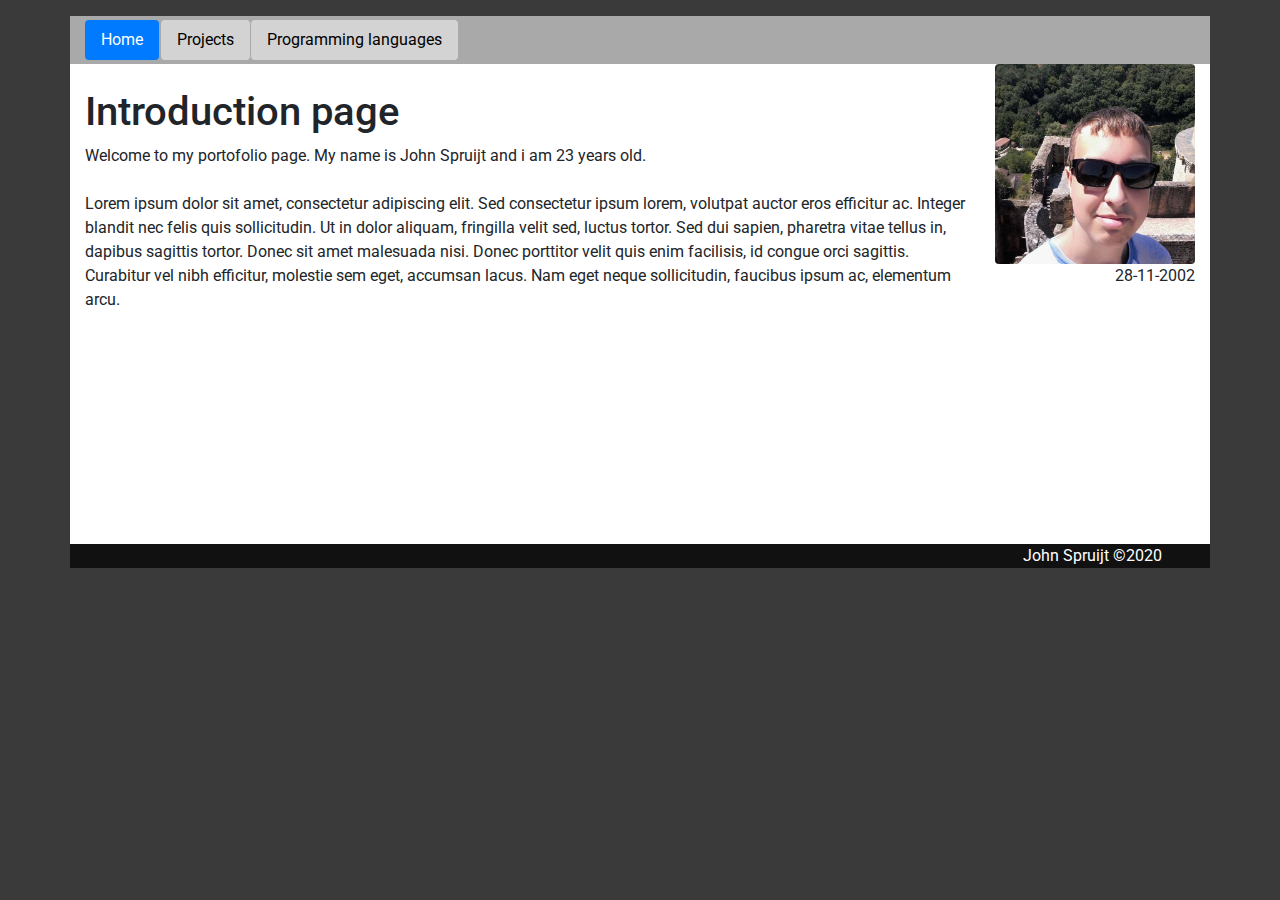
<file: index.html>
<!--John Spruijt ©2020-->
<!DOCTYPE html>
<html lang="en">
<head>
    <meta charset="UTF-8">
    <meta name="viewport" content="width=device-width, initial-scale=1.0">
    <meta http-equiv="X-UA-Compatible" content="ie=edge">
    <link href="https://fonts.googleapis.com/css?family=Roboto&display=swap" rel="stylesheet"> 
    <link rel="stylesheet" href="https://stackpath.bootstrapcdn.com/bootstrap/4.3.1/css/bootstrap.min.css" integrity="sha384-ggOyR0iXCbMQv3Xipma34MD+dH/1fQ784/j6cY/iJTQUOhcWr7x9JvoRxT2MZw1T" crossorigin="anonymous">
    <link rel="stylesheet" href="styles/style.css">
    <title>John Spruijt - portofolio</title>
</head>
<body>
    <nav class="container">
        <ul class="nav nav-pills">
        <li class="nav-item">
          <a class="nav-link active" href="">Home</a>
        </li>
        <li class="nav-item">
          <a class="nav-link" href="projects.html">Projects</a>
        </li>
        <li class="nav-item">
          <a class="nav-link" href="languages.html">Programming languages</a>
        </li>
      </ul>
    </nav>

    <main id="main" class="container">
        <div class="imageDivR">
            <img src="img/me.jpg" id="me" class="rounded float-right" alt="picture of me">
            <a style="float: right;" id="meTxt" class="subText">28-11-2002</a>
        </div>
        <div id="text">
          <h1 id="title">Introduction page</h1> <a class="mobileWhiteSpace"><br></a>
        <p id="introTxt">Welcome to my portofolio page. My name is John Spruijt and i am <a id="insertAge">age</a> years old.<br> <br>
          Lorem ipsum dolor sit amet, consectetur adipiscing elit. Sed consectetur ipsum lorem, volutpat auctor eros efficitur ac. Integer blandit nec felis quis sollicitudin. Ut in dolor aliquam, fringilla velit sed, luctus tortor. Sed dui sapien, pharetra vitae tellus in, dapibus sagittis tortor. Donec sit amet malesuada nisi. Donec porttitor velit quis enim facilisis, id congue orci sagittis. Curabitur vel nibh efficitur, molestie sem eget, accumsan lacus. Nam eget neque sollicitudin, faucibus ipsum ac, elementum arcu.</p>
        </div>
    </main>
    <footer id="footer" class="container">
      John Spruijt ©2020
    </footer>
<script src="https://code.jquery.com/jquery-3.4.1.slim.min.js" integrity="sha384-J6qa4849blE2+poT4WnyKhv5vZF5SrPo0iEjwBvKU7imGFAV0wwj1yYfoRSJoZ+n" crossorigin="anonymous"></script>
<script src="https://cdn.jsdelivr.net/npm/popper.js@1.16.0/dist/umd/popper.min.js" integrity="sha384-Q6E9RHvbIyZFJoft+2mJbHaEWldlvI9IOYy5n3zV9zzTtmI3UksdQRVvoxMfooAo" crossorigin="anonymous"></script>
<script src="https://stackpath.bootstrapcdn.com/bootstrap/4.4.1/js/bootstrap.min.js" integrity="sha384-wfSDF2E50Y2D1uUdj0O3uMBJnjuUD4Ih7YwaYd1iqfktj0Uod8GCExl3Og8ifwB6" crossorigin="anonymous"></script>
<script src="age.js"></script>
</body>
</html>
</file>
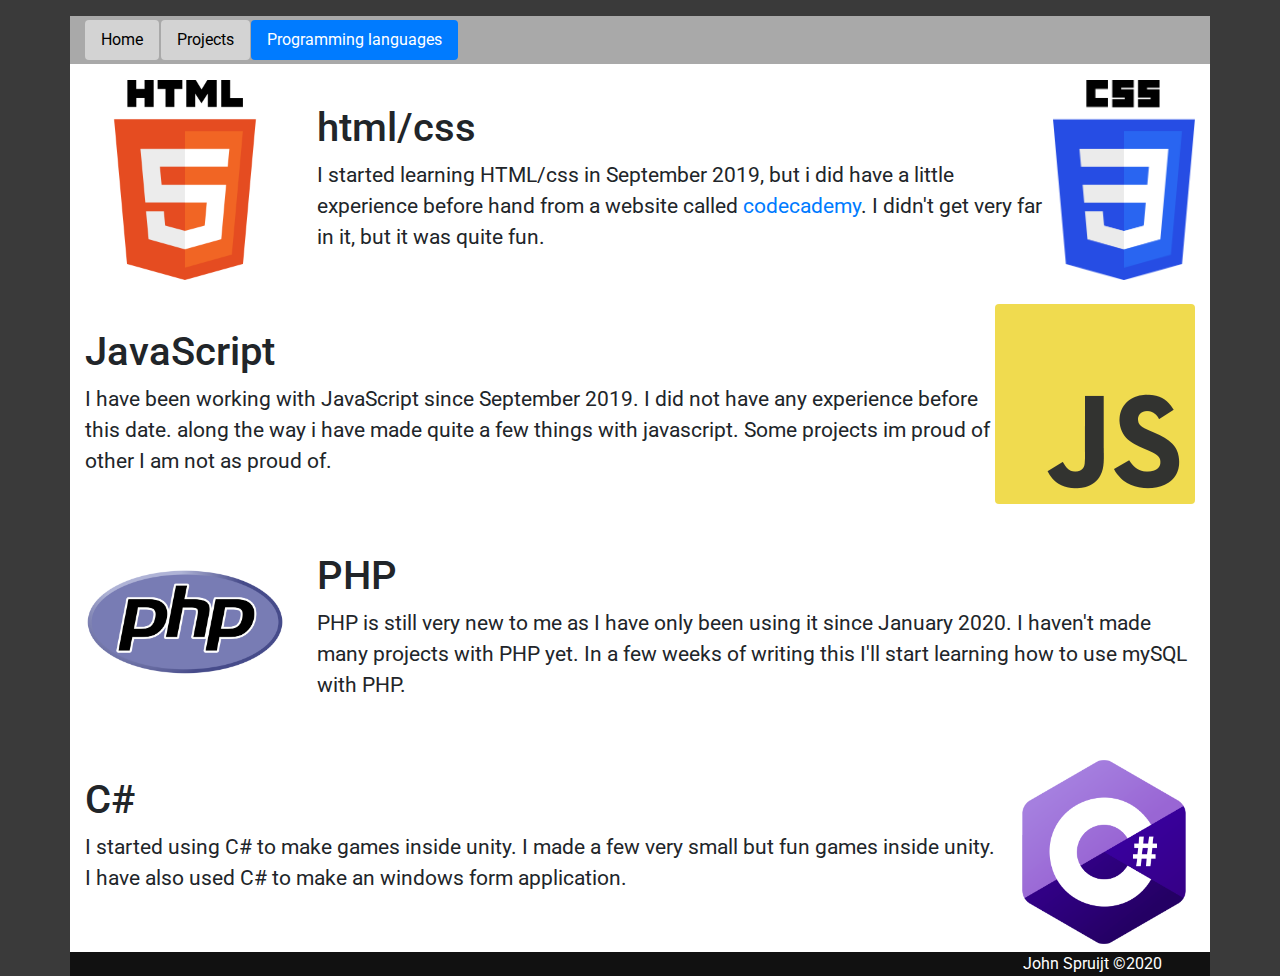
<file: languages.html>
<!--John Spruijt ©2020-->
<!DOCTYPE html>
<html lang="en">
<head>
    <meta charset="UTF-8">
    <meta name="viewport" content="width=device-width, initial-scale=1.0">
    <meta http-equiv="X-UA-Compatible" content="ie=edge">
    <link href="https://fonts.googleapis.com/css?family=Roboto&display=swap" rel="stylesheet"> 
    <link rel="stylesheet" href="https://stackpath.bootstrapcdn.com/bootstrap/4.3.1/css/bootstrap.min.css" integrity="sha384-ggOyR0iXCbMQv3Xipma34MD+dH/1fQ784/j6cY/iJTQUOhcWr7x9JvoRxT2MZw1T" crossorigin="anonymous">
    <link rel="stylesheet" href="styles/style.css">
    <title>portofolio projects</title>
</head>
<body>
    <nav class="container">
        <ul class="nav nav-pills">
        <li class="nav-item">
          <a class="nav-link" href="index.html">Home</a>
        </li>
        <li class="nav-item">
          <a class="nav-link" href="projects.html">Projects</a>
        </li>
        <li class="nav-item">
          <a class="nav-link active" href="languages.html">Programming languages</a>
        </li>
      </ul>
    </nav>
    <main class="container">

      <div id="language1">
        <div class="imageDivL">
            <img src="img/HTML5_logo.png" class="rounded float-left" alt="HTML">
        </div>
        <div class="imageDivR">
          <img src="img/CSS3_logo.png" class="rounded float-right" alt="CSS">
      </div>
        <h1>html/css</h1>
        <p>I started learning HTML/css in September 2019, but i did have a little experience before hand from a website called <a href="https://www.codecademy.com/">codecademy</a>. I didn't get very far in it, but it was quite fun.</p>
    </div>

    <div id="language2">
      <div class="imageDivR">
          <img src="img/JavaScript_logo.png" class="rounded float-left" alt="HTML">
      </div>
      <h1>JavaScript</h1>
      <p>I have been working with JavaScript since September 2019. I did not have any experience before this date. along the way i have made quite a few things with javascript. Some projects im proud of other I am not as proud of.</p>
  </div>    

  <div id="language3">
    <div class="imageDivL">
        <img src="img/PHP-logo.png" class="rounded float-left" alt="HTML">
    </div>
    <h1>PHP</h1>
    <p>PHP is still very new to me as I have only been using it since January 2020. I haven't made many projects with PHP yet. In a few weeks of writing this I'll start learning how to use mySQL with PHP.</p>
</div> 
  
      <div id="language4">
        <div class="imageDivR">
            <img src="img/C_Sharp_logo.png" class="rounded float-left" alt="HTML">
        </div>
        <h1>C#</h1>
        <p>I started using C# to make games inside unity. I made a few very small but fun games inside unity. <br> I have also used C# to make an windows form application.</p>
    </div>

    </main>
    <footer id="footer" class="container">
      John Spruijt ©2020
    </footer>
<script src="https://code.jquery.com/jquery-3.4.1.slim.min.js" integrity="sha384-J6qa4849blE2+poT4WnyKhv5vZF5SrPo0iEjwBvKU7imGFAV0wwj1yYfoRSJoZ+n" crossorigin="anonymous"></script>
<script src="https://cdn.jsdelivr.net/npm/popper.js@1.16.0/dist/umd/popper.min.js" integrity="sha384-Q6E9RHvbIyZFJoft+2mJbHaEWldlvI9IOYy5n3zV9zzTtmI3UksdQRVvoxMfooAo" crossorigin="anonymous"></script>
<script src="https://stackpath.bootstrapcdn.com/bootstrap/4.4.1/js/bootstrap.min.js" integrity="sha384-wfSDF2E50Y2D1uUdj0O3uMBJnjuUD4Ih7YwaYd1iqfktj0Uod8GCExl3Og8ifwB6" crossorigin="anonymous"></script>
</body>
</html>
</file>
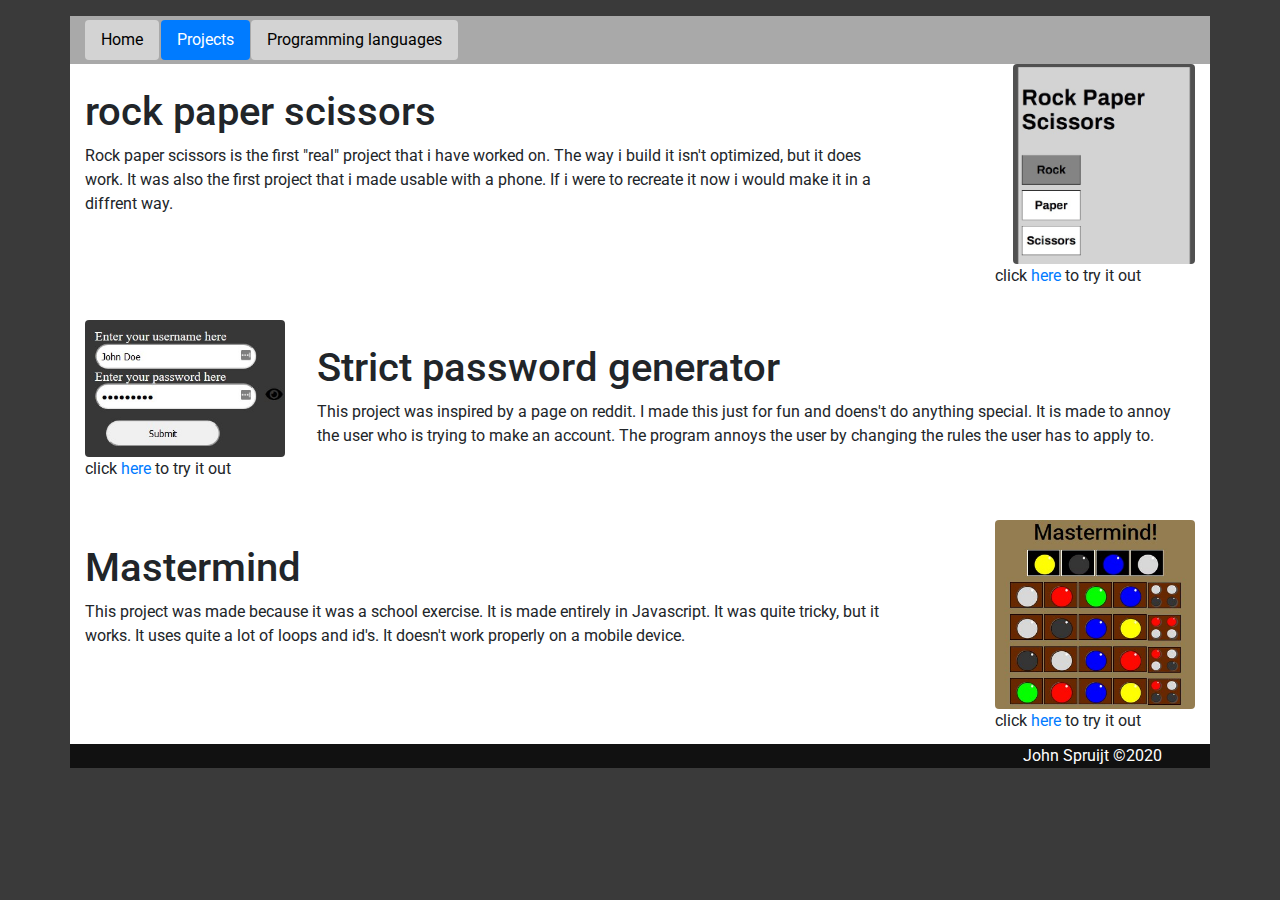
<file: projects.html>
<!--John Spruijt ©2020-->
<!DOCTYPE html>
<html lang="en">
<head>
    <meta charset="UTF-8">
    <meta name="viewport" content="width=device-width, initial-scale=1.0">
    <meta http-equiv="X-UA-Compatible" content="ie=edge">
    <link href="https://fonts.googleapis.com/css?family=Roboto&display=swap" rel="stylesheet"> 
    <link rel="stylesheet" href="https://stackpath.bootstrapcdn.com/bootstrap/4.3.1/css/bootstrap.min.css" integrity="sha384-ggOyR0iXCbMQv3Xipma34MD+dH/1fQ784/j6cY/iJTQUOhcWr7x9JvoRxT2MZw1T" crossorigin="anonymous">
    <link rel="stylesheet" href="../styles/style.css">
    <title>portofolio projects</title>
</head>
<body>
    <nav class="container">
        <ul class="nav nav-pills">
        <li class="nav-item">
          <a class="nav-link" href="index.html">Home</a>
        </li>
        <li class="nav-item">
          <a class="nav-link active" href="">Projects</a>
        </li>
        <li class="nav-item">
          <a class="nav-link" href="languages.html">Programming languages</a>
        </li>
      </ul>
    </nav>
    <main class="container">
        <div id="section1">
            <div class="imageDivR">
                <img src="../img/project1.jpg" class="rounded float-right" alt="project 1">
                <span class="subText">click <a href="http://www.johnspruijt.nl/rockpaperscissors">here</a> to try it out</span>
            </div>
            <h1>rock paper scissors</h1><a class="mobileWhiteSpace"><br></a>
            <p>Rock paper scissors is the first "real" project that i have worked on. The way i build it isn't optimized, but it does work. It was also the first project that i made usable with a phone. If i were to recreate it now i would make it in a diffrent way.</p>
        </div>
        <div id="section2">
            <div class="imageDivL">
                <img src="../img/project2.jpg" class="rounded float-left" alt="strict password generator">
                <span class="subTextL"> click <a href="http://www.johnspruijt.nl/strictpassword">here</a> to try it out</span>
            </div>
            <h1>Strict password generator</h1>
            <p>This project was inspired by a page on reddit. I made this just for fun and doens't do anything special. It is made to annoy the user who is trying to make an account. The program annoys the user by changing the rules the user has to apply to.</p>
        </div>
        <div id="section3" height="200px">
          <div class="imageDivR">
              <img src="../img/project3.jpg" class="rounded float-right" alt="project 3">
              <span class="subText">click <a href="http://www.johnspruijt.nl/mastermind">here</a> to try it out</span>
          </div><a class="mobileWhiteSpace"><br><br><br></a>
          <h1>Mastermind</h1><a class="mobileWhiteSpace"><br><br></a>
          <p>This project was made because it was a school exercise. It is made entirely in Javascript. It was quite tricky, but it works. It uses quite a lot of loops and id's. It doesn't work properly on a mobile device.</p>
      </div>
    </main>
    <footer id="footer" class="container">
      John Spruijt ©2020
    </footer>
<script src="https://code.jquery.com/jquery-3.4.1.slim.min.js" integrity="sha384-J6qa4849blE2+poT4WnyKhv5vZF5SrPo0iEjwBvKU7imGFAV0wwj1yYfoRSJoZ+n" crossorigin="anonymous"></script>
<script src="https://cdn.jsdelivr.net/npm/popper.js@1.16.0/dist/umd/popper.min.js" integrity="sha384-Q6E9RHvbIyZFJoft+2mJbHaEWldlvI9IOYy5n3zV9zzTtmI3UksdQRVvoxMfooAo" crossorigin="anonymous"></script>
<script src="https://stackpath.bootstrapcdn.com/bootstrap/4.4.1/js/bootstrap.min.js" integrity="sha384-wfSDF2E50Y2D1uUdj0O3uMBJnjuUD4Ih7YwaYd1iqfktj0Uod8GCExl3Og8ifwB6" crossorigin="anonymous"></script>
</body>
</html>
</file>
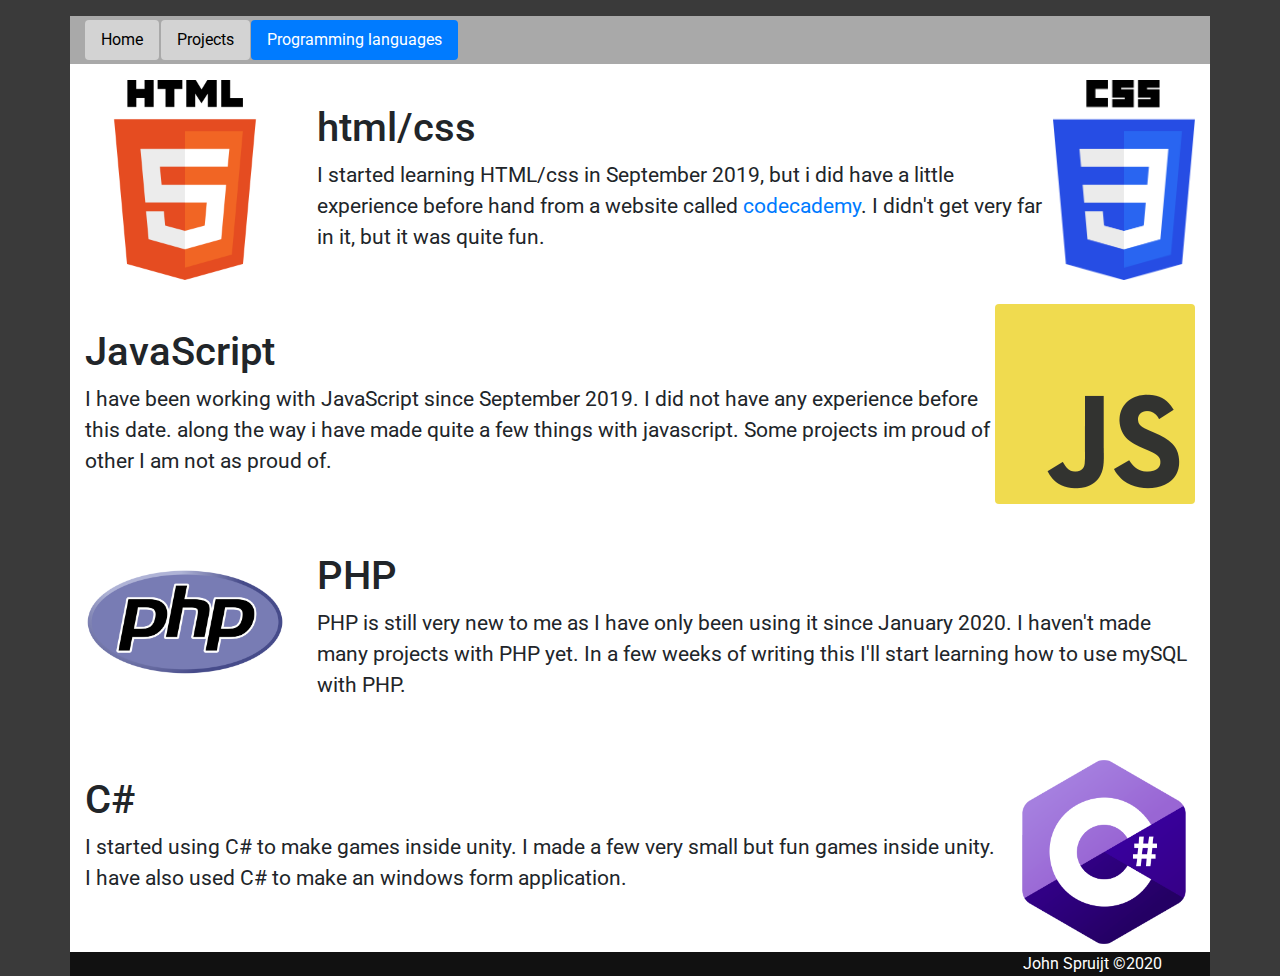
<file: pages/languages.html>
<!--John Spruijt ©2020-->
<!DOCTYPE html>
<html lang="en">
<head>
    <meta charset="UTF-8">
    <meta name="viewport" content="width=device-width, initial-scale=1.0">
    <meta http-equiv="X-UA-Compatible" content="ie=edge">
    <link href="https://fonts.googleapis.com/css?family=Roboto&display=swap" rel="stylesheet"> 
    <link rel="stylesheet" href="https://stackpath.bootstrapcdn.com/bootstrap/4.3.1/css/bootstrap.min.css" integrity="sha384-ggOyR0iXCbMQv3Xipma34MD+dH/1fQ784/j6cY/iJTQUOhcWr7x9JvoRxT2MZw1T" crossorigin="anonymous">
    <link rel="stylesheet" href="../styles/style.css">
    <title>portofolio projects</title>
</head>
<body>
    <nav class="container">
        <ul class="nav nav-pills">
        <li class="nav-item">
          <a class="nav-link" href="../index.html">Home</a>
        </li>
        <li class="nav-item">
          <a class="nav-link" href="projects.html">Projects</a>
        </li>
        <li class="nav-item">
          <a class="nav-link active" href="languages.html">Programming languages</a>
        </li>
      </ul>
    </nav>
    <main class="container">

      <div id="language1">
        <div class="imageDivL">
            <img src="../img/HTML5_logo.png" class="rounded float-left" alt="HTML">
        </div>
        <div class="imageDivR">
          <img src="../img/CSS3_logo.png" class="rounded float-right" alt="CSS">
      </div>
        <h1>html/css</h1>
        <p>I started learning HTML/css in September 2019, but i did have a little experience before hand from a website called <a href="https://www.codecademy.com/">codecademy</a>. I didn't get very far in it, but it was quite fun.</p>
    </div>

    <div id="language2">
      <div class="imageDivR">
          <img src="../img/JavaScript_logo.png" class="rounded float-left" alt="HTML">
      </div>
      <h1>JavaScript</h1>
      <p>I have been working with JavaScript since September 2019. I did not have any experience before this date. along the way i have made quite a few things with javascript. Some projects im proud of other I am not as proud of.</p>
  </div>    

  <div id="language3">
    <div class="imageDivL">
        <img src="../img/PHP-logo.png" class="rounded float-left" alt="HTML">
    </div>
    <h1>PHP</h1>
    <p>PHP is still very new to me as I have only been using it since January 2020. I haven't made many projects with PHP yet. In a few weeks of writing this I'll start learning how to use mySQL with PHP.</p>
</div> 
  
      <div id="language4">
        <div class="imageDivR">
            <img src="../img/C_Sharp_logo.png" class="rounded float-left" alt="HTML">
        </div>
        <h1>C#</h1>
        <p>I started using C# to make games inside unity. I made a few very small but fun games inside unity. <br> I have also used C# to make an windows form application.</p>
    </div>

    </main>
    <footer id="footer" class="container">
      John Spruijt ©2020
    </footer>
<script src="https://code.jquery.com/jquery-3.4.1.slim.min.js" integrity="sha384-J6qa4849blE2+poT4WnyKhv5vZF5SrPo0iEjwBvKU7imGFAV0wwj1yYfoRSJoZ+n" crossorigin="anonymous"></script>
<script src="https://cdn.jsdelivr.net/npm/popper.js@1.16.0/dist/umd/popper.min.js" integrity="sha384-Q6E9RHvbIyZFJoft+2mJbHaEWldlvI9IOYy5n3zV9zzTtmI3UksdQRVvoxMfooAo" crossorigin="anonymous"></script>
<script src="https://stackpath.bootstrapcdn.com/bootstrap/4.4.1/js/bootstrap.min.js" integrity="sha384-wfSDF2E50Y2D1uUdj0O3uMBJnjuUD4Ih7YwaYd1iqfktj0Uod8GCExl3Og8ifwB6" crossorigin="anonymous"></script>
</body>
</html>
</file>
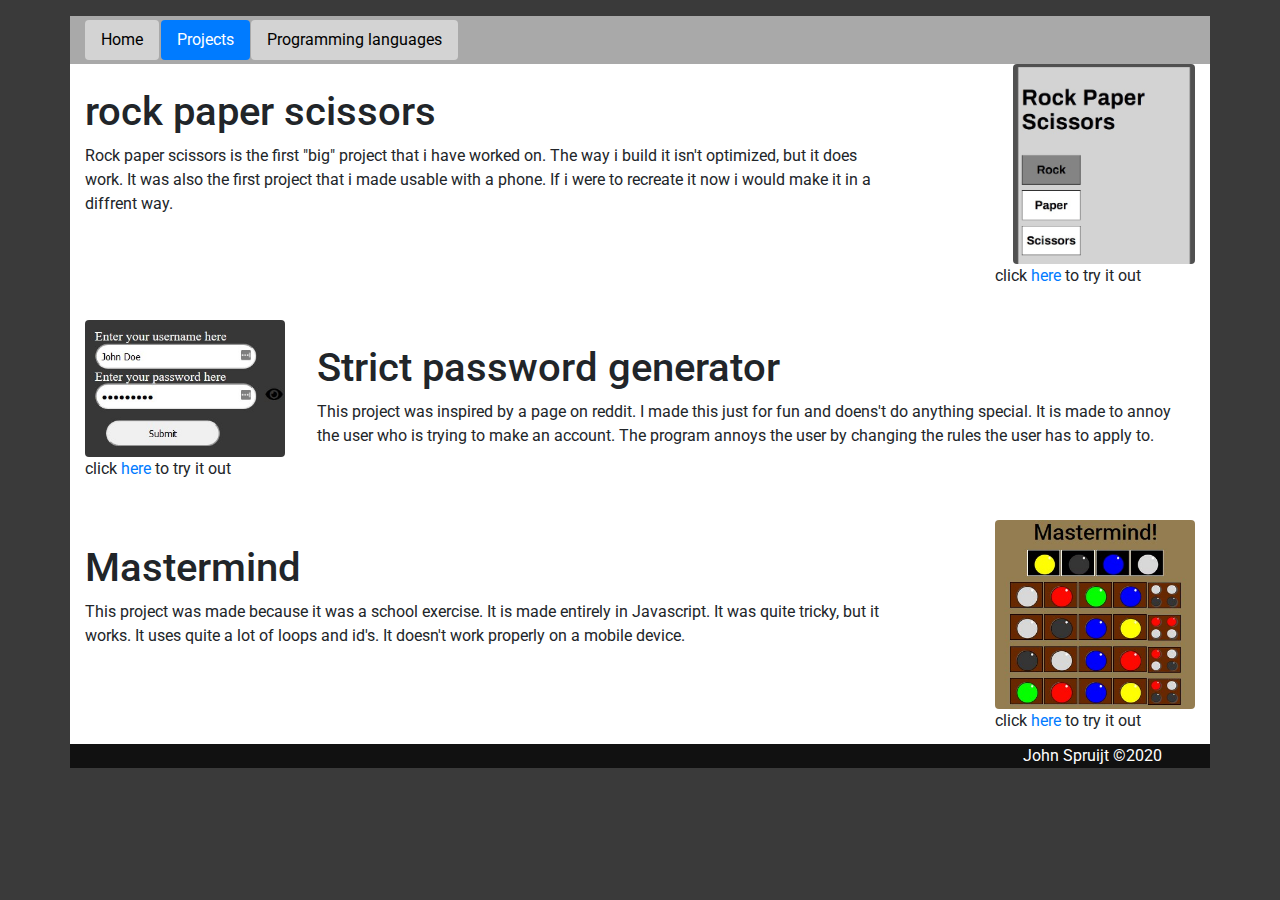
<file: pages/projects.html>
<!--John Spruijt ©2020-->
<!DOCTYPE html>
<html lang="en">
<head>
    <meta charset="UTF-8">
    <meta name="viewport" content="width=device-width, initial-scale=1.0">
    <meta http-equiv="X-UA-Compatible" content="ie=edge">
    <link href="https://fonts.googleapis.com/css?family=Roboto&display=swap" rel="stylesheet"> 
    <link rel="stylesheet" href="https://stackpath.bootstrapcdn.com/bootstrap/4.3.1/css/bootstrap.min.css" integrity="sha384-ggOyR0iXCbMQv3Xipma34MD+dH/1fQ784/j6cY/iJTQUOhcWr7x9JvoRxT2MZw1T" crossorigin="anonymous">
    <link rel="stylesheet" href="../styles/style.css">
    <title>portofolio projects</title>
</head>
<body>
    <nav class="container">
        <ul class="nav nav-pills">
        <li class="nav-item">
          <a class="nav-link" href="../index.html">Home</a>
        </li>
        <li class="nav-item">
          <a class="nav-link active" href="#">Projects</a>
        </li>
        <li class="nav-item">
          <a class="nav-link" href="languages.html">Programming languages</a>
        </li>
      </ul>
    </nav>
    <main class="container">
        <div id="section1">
            <div class="imageDivR">
                <img src="../img/project1.jpg" class="rounded float-right" alt="project 1">
                <span class="subText">click <a href="http://www.johnspruijt.nl/rockpaperscissors">here</a> to try it out</span>
            </div>
            <h1>rock paper scissors</h1>
            <p>Rock paper scissors is the first "big" project that i have worked on. The way i build it isn't optimized, but it does work. It was also the first project that i made usable with a phone. If i were to recreate it now i would make it in a diffrent way.</p>
        </div>
        
        <div id="section2">
            <div class="imageDivL">
                <img src="../img/project2.jpg" class="rounded float-left" alt="strict password generator">
                <a class="subTextL"> click <a href="http://www.johnspruijt.nl/strictpassword">here</a> to try it out</a>
            </div>
            <h1>Strict password generator</h1>
            <p>This project was inspired by a page on reddit. I made this just for fun and doens't do anything special. It is made to annoy the user who is trying to make an account. The program annoys the user by changing the rules the user has to apply to.</p>
        </div>
        <div id="section3" height="200px">
          <div class="imageDivR">
              <img src="../img/project3.jpg" class="rounded float-right" alt="project 3">
              <a class="subText">click <a href="http://www.johnspruijt.nl/mastermind">here</a> to try it out</a>
          </div>
          <h1>Mastermind</h1>
          <p>This project was made because it was a school exercise. It is made entirely in Javascript. It was quite tricky, but it works. It uses quite a lot of loops and id's. It doesn't work properly on a mobile device.</p>
      </div>
    </main>
    <footer id="footer" class="container">
      John Spruijt ©2020
    </footer>
<script src="https://code.jquery.com/jquery-3.4.1.slim.min.js" integrity="sha384-J6qa4849blE2+poT4WnyKhv5vZF5SrPo0iEjwBvKU7imGFAV0wwj1yYfoRSJoZ+n" crossorigin="anonymous"></script>
<script src="https://cdn.jsdelivr.net/npm/popper.js@1.16.0/dist/umd/popper.min.js" integrity="sha384-Q6E9RHvbIyZFJoft+2mJbHaEWldlvI9IOYy5n3zV9zzTtmI3UksdQRVvoxMfooAo" crossorigin="anonymous"></script>
<script src="https://stackpath.bootstrapcdn.com/bootstrap/4.4.1/js/bootstrap.min.js" integrity="sha384-wfSDF2E50Y2D1uUdj0O3uMBJnjuUD4Ih7YwaYd1iqfktj0Uod8GCExl3Og8ifwB6" crossorigin="anonymous"></script>
</body>
</html>
</file>
<file: styles/style.css>
/*John Spruijt ©2020 */
body {
    background-color: rgb(58, 58, 58);
    font-family: 'Roboto', sans-serif;
}
.nav-link {
    background-color: lightgrey;
    color: black;
    margin-right: 0.1rem;
}
.nav-link:hover {
    color: black;
    background-color: white;
}
nav {
    margin-top: 1rem;
    background-color: darkgrey;
    height: 3rem;
    padding: 0.25rem;
    box-sizing: border-box;
}
main {
    background-color: white;
    padding-top: 1.5rem;
}
img {
    margin-top: -1.5rem;
    box-sizing: border-box;
}
.subtext {
    float: right;
}
.subtextL {
    float: left;
}
.imageDivL {
    float: left;
    margin-right: 2rem;
    max-width: 12.5rem;
    max-height: 12.5rem;
}
.imageDivR {
    float: right;
    max-width: 12.5rem;
    max-height: 12.5rem;
}
.rounded {
    max-width: 12.5rem;
    max-height: 12.5rem;
}
#section1 p {
    width: 50rem;
}
#section3 p {
    width: 50rem;
}
#section3 {
    height: 12.5rem;
}
#section2 {
    width: 100%;
    margin-top: 8rem;
    height: 12.5rem;
}
#text {
    max-width: 55rem;
}
#footer {
    background-color: rgb(17, 17, 17);
    color: white;
    text-align: right;
    padding-right: 3rem;
}
#language1 {
    width: 100%;
    margin-top: 1rem;
    height: 11rem;
    font-size: 1.3rem;
}
#language2, #language3, #language4 {
    width: 100%;
    margin-top: 3rem;
    height: 11rem;
    font-size: 1.3rem;
}
#language3 img {
    margin-top: 1rem;
}
#main {
    height: 30rem;
}
.mobileWhiteSpace {
    display: none;
}
@media (max-width: 1000px) {
    #main {
        height: auto;
        padding-bottom: 2rem;
    }
    main {
        height: auto;
        padding-bottom: 2rem;
    }
    .nav-link {
        margin-right: 0.2rem;
        font-size: 1rem;
        padding-left: 0.4rem;
        padding-right: 0.4rem;
    }
    nav {
        padding: 0;
    }
    #me {
        max-width: 8rem;
    }
    #meTxt {
        display: none;
    }
    #title {
        font-size: 1.9rem;
    }
    .mobileWhiteSpace {
        display: inline-block;
    }
    .rounded {
        max-width: 10rem;
        max-height: 10rem;
        float: right;
    }
    .imageDivR .subText {
        float: right;
        font-size: 1rem;
    }
    .imageDivL .subText {
        float: right;
        font-size: 1rem;
    }
    p {
        max-width: 100%;
    }
    #introTxt {
        margin: 0;
    }
    #section1 h1 {
        font-size: 2.5rem;
    }
    #section2 h1 {
        font-size: 2rem;
    }
    .imageDivR {
        float: right;
        max-width: 10rem;
        max-height: 10rem;
    }
    .imageDivL {
        float: left;
        max-width: 10rem;
        max-height: 10rem;
        margin-right: 0.5rem;
    }
    #section2, #section3 {
        height: auto;
        margin-top: 3rem;
    }
    #section3 p {
        margin: 0;
    }
    #section3 h1 {
        font-size: 1.9rem;
    }
    #language1,#language2, #language3, #language4 {
        height: auto;
    }
    #language1 img,#language2 img, #language3 img, #language4 img {
        max-width: 8rem;
        max-height: 8rem;
    }
}
</file>
